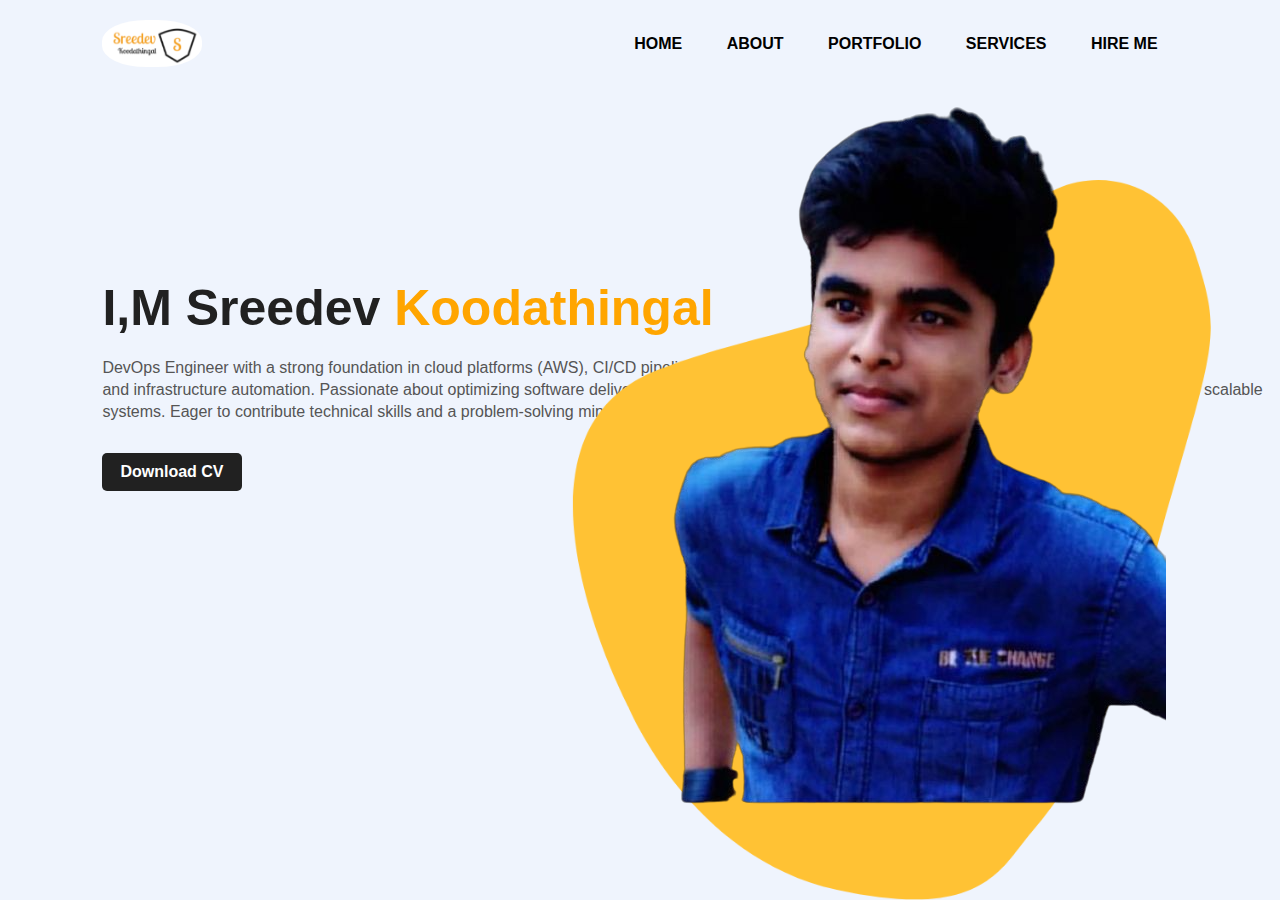
<file: index.html>
<!DOCTYPE html>
<html lang="en">
<head>
    <meta charset="UTF-8">
    <meta http-equiv="X-UA-Compatible" content="IE=edge">
    <meta name="viewport" content="width=device-width, initial-scale=1.0">
    <title>sreedev koodathingal</title>   
    <link rel="shortcut icon" type="x-icon" href="logo.png"> 
    <link rel="stylesheet" href="styles.css">
    <link rel="stylesheet" href="https://cdnjs.cloudflare.com/ajax/libs/font-awesome/5.15.3/css/all.min.css" integrity="sha512-iBBXm8fW90+nuLcSKlbmrPcLa0OT92xO1BIsZ+ywDWZCvqsWgccV3gFoRBv0z+8dLJgyAHIhR35VZc2oM/gI1w==" crossorigin="anonymous" referrerpolicy="no-referrer" />
</head>
<body>
    <div class="hero">
        <nav>
            <img src="logo2.png" class="logo" style="border-radius: 44%;">
            <ul>
                <li><a href="web designing/test.html">HOME</a></li>
                <li><a href="#">ABOUT</a></li>
                <li><a href="#">PORTFOLIO</a></li>
                <li><a href="#">SERVICES</a></li>
                <li><a href="#">HIRE ME</a></li>
            </ul>
        </nav>
        <div class="detel">
            <h1>I,M Sreedev <span>Koodathingal</span></h1>
            <p>DevOps Engineer with a strong foundation in cloud platforms (AWS), CI/CD pipelines,<br> and infrastructure               
automation. Passionate about optimizing software delivery workflows and leveraging tools like Docker, Kubernetes and               
Terraform to build scalable systems. Eager to contribute technical skills and a problem-solving mindset to a  
collaborative DevOps team.</p>
            <a href="https://drive.google.com/file/d/1lpqMGRqT2DX-MAFiMofiTpH_iQo46x0c/view?usp=drive_link">Download CV</a>
        </div>
        <div class="images">
            <img src="images/shape.png" class="shape">
        </div>
        <div class="new">    
        <img src="sreedev.png" class="girl">
        </div>

        <div class="social">
           <a href="#"><i class="fab fa-dribbble"></i></a>
           <a href="#"><i class="fab fa-instagram"></i></a>
           <a href="#"><i class="fab fa-behance"></i></a>
        </div>
    </div>
</body>
</html>
</file>
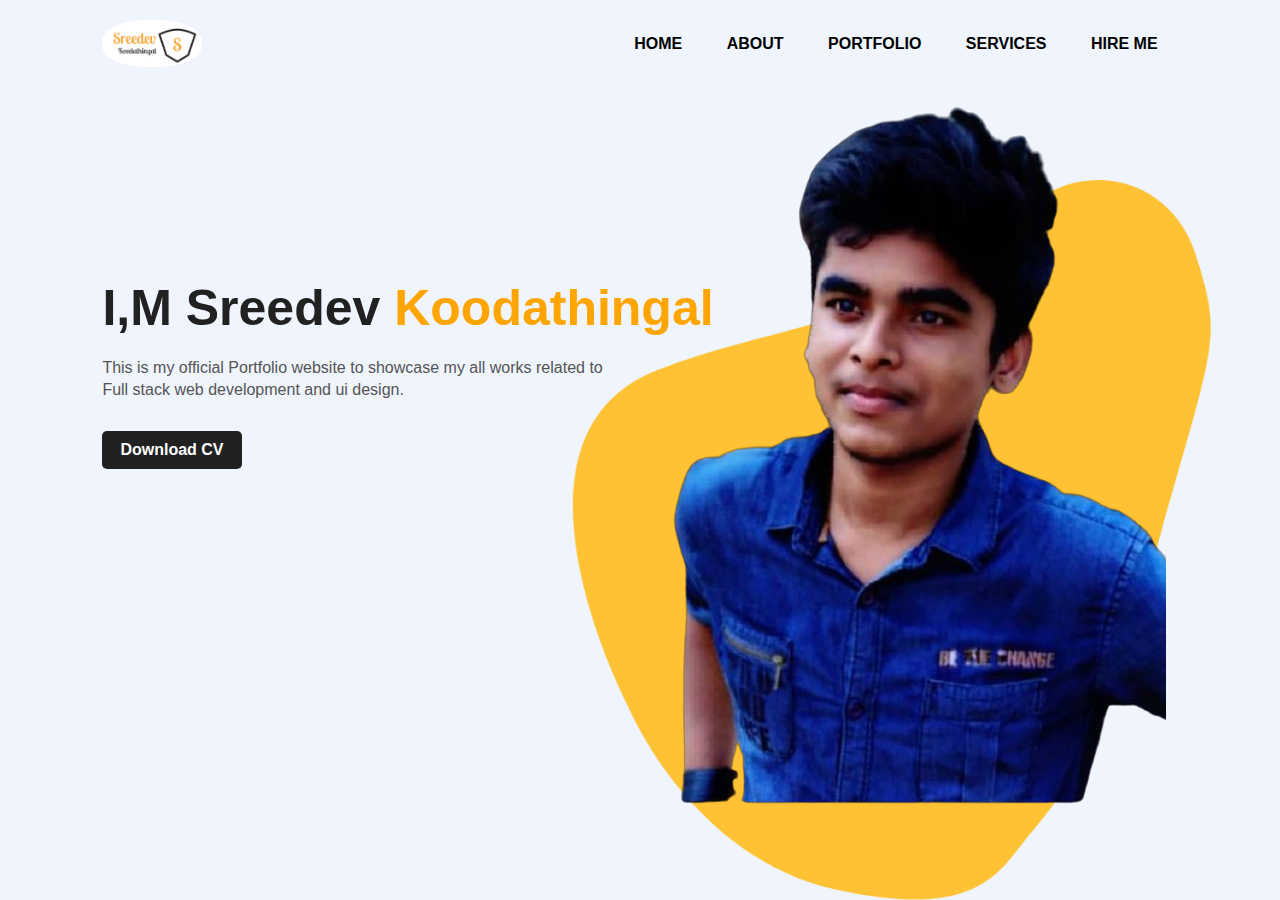
<file: pol-3/index.html>
<!DOCTYPE html>
<html lang="en">
<head>
    <meta charset="UTF-8">
    <meta http-equiv="X-UA-Compatible" content="IE=edge">
    <meta name="viewport" content="width=device-width, initial-scale=1.0">
    <title>sreedev koodathingal</title>   
    <link rel="shortcut icon" type="x-icon" href="logo.png"> 
    <link rel="stylesheet" href="styles.css">
    <link rel="stylesheet" href="https://cdnjs.cloudflare.com/ajax/libs/font-awesome/5.15.3/css/all.min.css" integrity="sha512-iBBXm8fW90+nuLcSKlbmrPcLa0OT92xO1BIsZ+ywDWZCvqsWgccV3gFoRBv0z+8dLJgyAHIhR35VZc2oM/gI1w==" crossorigin="anonymous" referrerpolicy="no-referrer" />
</head>
<body>
    <div class="hero">
        <nav>
            <img src="logo2.png" class="logo" style="border-radius: 44%;">
            <ul>
                <li><a href="web designing/test.html">HOME</a></li>
                <li><a href="#">ABOUT</a></li>
                <li><a href="#">PORTFOLIO</a></li>
                <li><a href="#">SERVICES</a></li>
                <li><a href="#">HIRE ME</a></li>
            </ul>
        </nav>
        <div class="detel">
            <h1>I,M Sreedev <span>Koodathingal</span></h1>
            <p>This is my official Portfolio website to showcase my 
                all works related to <br> Full stack web development and ui design. </p>
            <a href="https://drive.google.com/file/d/1PyZZ6QLZLJhteeUrdHjpkpEX4jaT4Yk7/view?usp=share_link">Download CV</a>
        </div>
        <div class="images">
            <img src="images/shape.png" class="shape">
        </div>
        <div class="new">    
        <img src="sreedev.png" class="girl">
        </div>

        <div class="social">
           <a href="#"><i class="fab fa-dribbble"></i></a>
           <a href="#"><i class="fab fa-instagram"></i></a>
           <a href="#"><i class="fab fa-behance"></i></a>
        </div>
    </div>
</body>
</html>
</file>
<file: styles.css>
*{
    margin: 0;
    padding: 0;
    font-family: sans-serif;
}

.hero{
    position: relative;
    width: 100%;
    height: 100vh;
    background: #eff4fd;
    position: relative;
}

nav{
    display: flex;
    width: 84%;
    margin: auto;
    padding: 20px 0;
    align-items: center;
    justify-content: space-between;
}

.logo{
    width: 100px;
    cursor: pointer;
}

nav ul li {
    display: inline-block;
    list-style: none;
    margin: 10px 20px;
}

nav ul li a{
    text-decoration: none;
    color: #000;
    font-weight: bold;
}

nav ul li a:hover{
    color: red;
}

.detel{
    margin-left: 8%;
    margin-top: 15%;
}

.detel h1{
    font-size: 50px;
    color: #212121;
    margin-bottom: 20px;
}

span{
    color: orange;
    
}

.detel p{
    color: #555;
    line-height: 22px;
}

.detel a{
    background: #212121;
    padding: 10px 18px;
    text-decoration: none;
    font-weight: bold;
    color: #fff;
    display: inline-block;
    margin: 30px 0;
    border-radius: 5px;
}

.images{
    width: 45%;
    height: 80%;
    position: absolute;
    bottom: 0;
    right: 100px;
}

.images img{
    height: 100%;
    position: absolute;
    left: 50%;
    bottom: 0;
    transform: translateX(-50%);
    transition: bottom 1s, left 1s;
}

.images:hover .shape{
    bottom: 40px;
}

.new:hover .girl{
    left: 45%;
}

.social{
    margin-left: 8%;
    margin-top: 100px;
}

.social a{
    font-size: 30px;
    color: #212121;
    margin-right: 20px;
}

.social a:hover{
    color: orange;
}
.boy {
    width:55%;
}
.new {
    width: 40%;
    height: 89%;
    position: absolute;
    bottom: 0;
    right: 100px;
}
.neww {
    width:333%;
    height: 89%;
    position: absolute;
    right: 10px

}
</file>
<file: pol-3/styles.css>
*{
    margin: 0;
    padding: 0;
    font-family: sans-serif;
}

.hero{
    position: relative;
    width: 100%;
    height: 100vh;
    background: #eff4fd;
    position: relative;
}

nav{
    display: flex;
    width: 84%;
    margin: auto;
    padding: 20px 0;
    align-items: center;
    justify-content: space-between;
}

.logo{
    width: 100px;
    cursor: pointer;
}

nav ul li {
    display: inline-block;
    list-style: none;
    margin: 10px 20px;
}

nav ul li a{
    text-decoration: none;
    color: #000;
    font-weight: bold;
}

nav ul li a:hover{
    color: red;
}

.detel{
    margin-left: 8%;
    margin-top: 15%;
}

.detel h1{
    font-size: 50px;
    color: #212121;
    margin-bottom: 20px;
}

span{
    color: orange;
    
}

.detel p{
    color: #555;
    line-height: 22px;
}

.detel a{
    background: #212121;
    padding: 10px 18px;
    text-decoration: none;
    font-weight: bold;
    color: #fff;
    display: inline-block;
    margin: 30px 0;
    border-radius: 5px;
}

.images{
    width: 45%;
    height: 80%;
    position: absolute;
    bottom: 0;
    right: 100px;
}

.images img{
    height: 100%;
    position: absolute;
    left: 50%;
    bottom: 0;
    transform: translateX(-50%);
    transition: bottom 1s, left 1s;
}

.images:hover .shape{
    bottom: 40px;
}

.new:hover .girl{
    left: 45%;
}

.social{
    margin-left: 8%;
    margin-top: 100px;
}

.social a{
    font-size: 30px;
    color: #212121;
    margin-right: 20px;
}

.social a:hover{
    color: orange;
}
.boy {
    width:55%;
}
.new {
    width: 40%;
    height: 89%;
    position: absolute;
    bottom: 0;
    right: 100px;
}
.neww {
    width:333%;
    height: 89%;
    position: absolute;
    right: 10px

}
</file>
